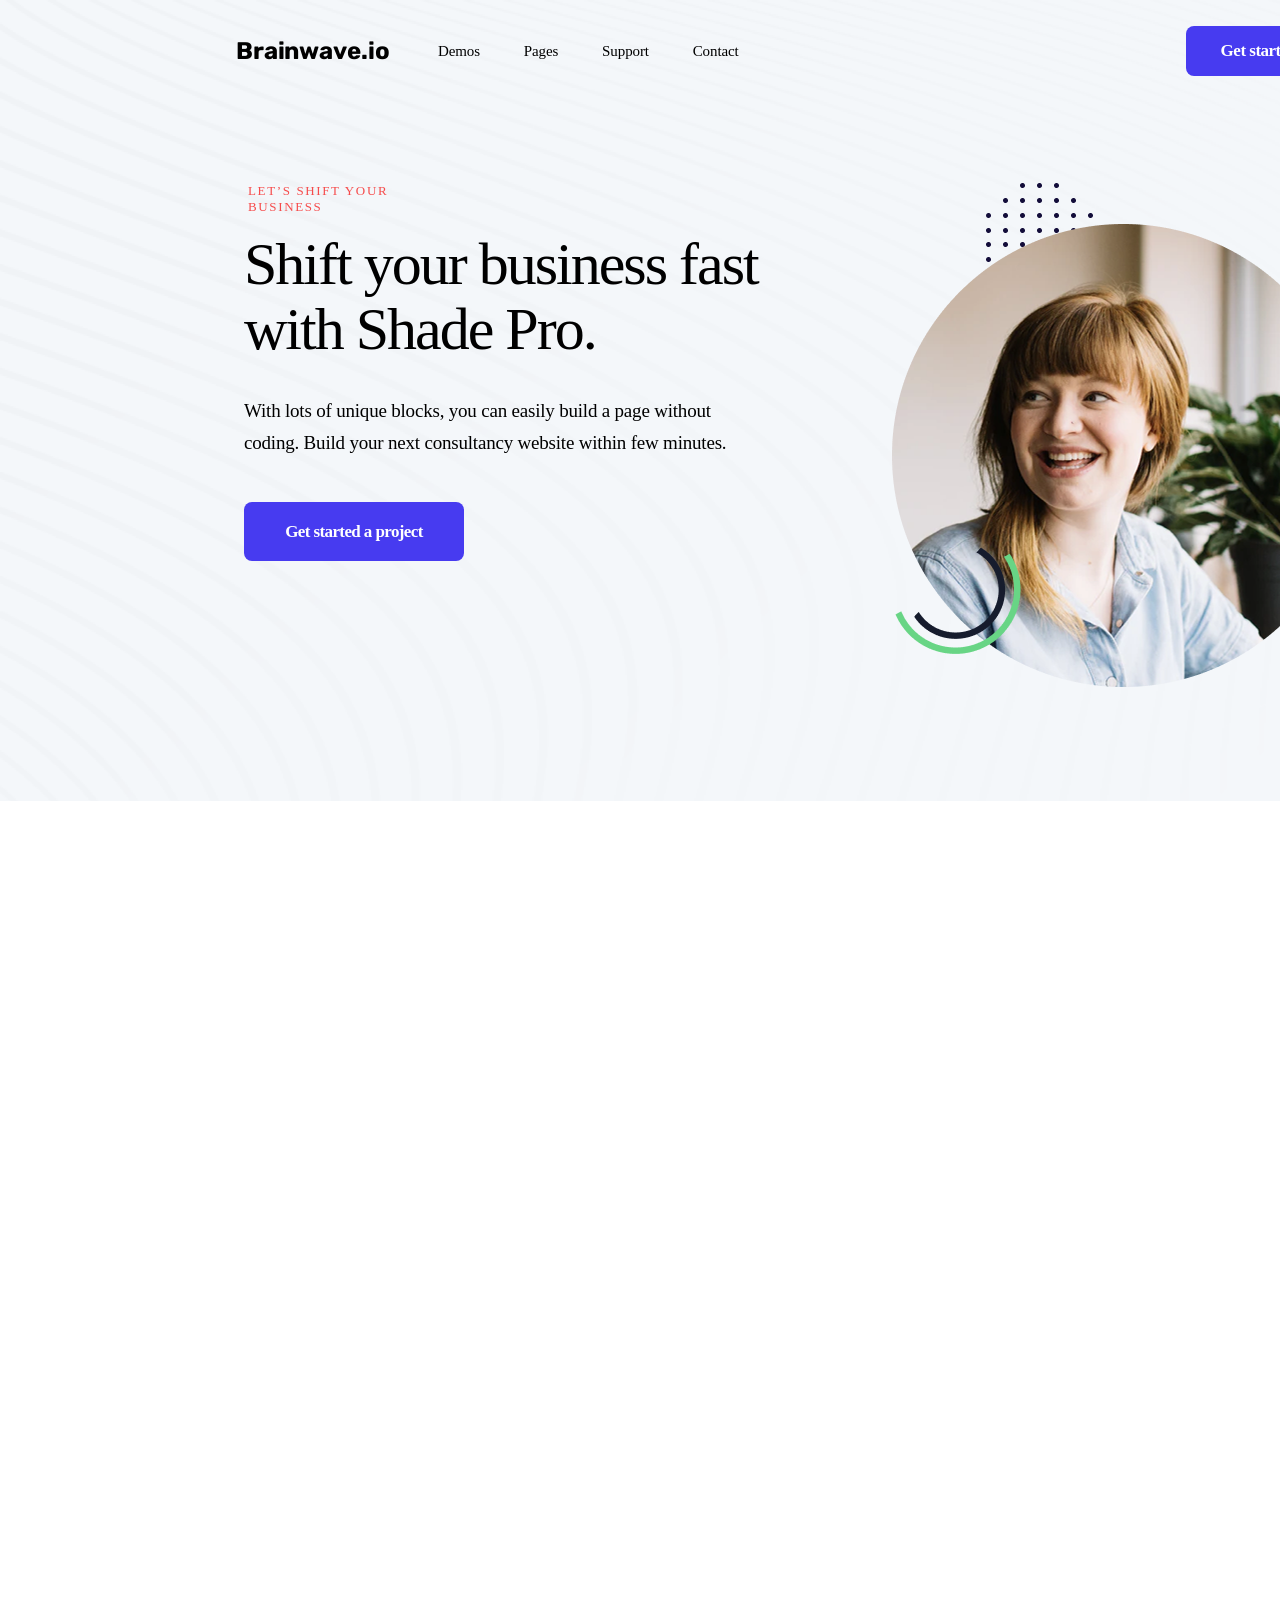
<file: index.html>
<!DOCTYPE html>
<html lang="en">
<head>
    <meta charset="UTF-8">
    <meta name="viewport" content="width=device-width, initial-scale=1.0">
    <link rel="stylesheet" href="style.css" />
    <link rel="preconnect" href="https://fonts.googleapis.com">
    <link rel="preconnect" href="https://fonts.gstatic.com" crossorigin>
    <link href="https://fonts.googleapis.com/css2?family=Rubik:wght@300;400;500;600;700;800;900&display=swap" rel="stylesheet">
    <link href="https://fonts.cdnfonts.com/css/gilroy-bold" rel="stylesheet">
    <title>Bai 11</title>
</head>
<body>
    <section class="body-background">
        <section class="first">
            
                <div class="header-box">
                    <div class="header-title-box">
                        <div class="header-content-title-box">
                            <span class="header-title-1">
                                Brainwave.io
                            </span>
                            <span class="header-title-2">
                                Demos&nbsp&nbsp&nbsp&nbsp&nbsp&nbsp&nbsp&nbsp&nbsp&nbsp&nbsp&nbspPages&nbsp&nbsp&nbsp&nbsp&nbsp&nbsp&nbsp&nbsp&nbsp&nbsp&nbsp&nbspSupport&nbsp&nbsp&nbsp&nbsp&nbsp&nbsp&nbsp&nbsp&nbsp&nbsp&nbsp&nbspContact
                            </span>
                        </div>
                        <button class="btn-header">
                        <span>Get started a project</span>
                    </button>
                    </div>
                </div>
                <div class="first-box">
                    <div class="first-content-box">
                            <div class="first-content-box">
                                <span class="first-content-red-title">Let’s shift your business</span>
                                <span class="first-content-title">Shift your business fast with Shade Pro.</span>
                                <span class="first-content">With lots of unique blocks, you can easily build a page without coding. Build your next consultancy website within few minutes.</span>
                                <button class="btn-first">
                                    <span>Get started a project</span>
                                </button>
                            </div>
                    </div>
                    <img src="img/first-img.png">
                </div>
        </section>
    </section>
</body>
</html>
</file>
<file: style.css>
* {
    margin: 0px;
    padding: 0px;
    box-sizing: border-box;
}
.body-background {
    max-width: 1600px;
    height: 7713px;
    background-color: #ffffff;
    display: grid;
    justify-content: center;
}
.img{
    width: auto;
    height: auto;
    display: flex;
    align-items: center;
    justify-content: center;
}
.first{
    padding: 16px 205px 136px 206px;
    display:grid;
    gap: 95px;
    max-width: 1600px;
    height: 801px;
    overflow: hidden;
    background-image: url("img/header-bg.png");
    background-repeat: no-repeat;
}
.header-box{
    display: flex;
    width: 1189px;
}
.header-title-box{
    width: 1189px;
    padding: 10px 0px 12px 30px;
    display:flex;
    justify-content: space-between;
    align-items: center;
}
.header-content-title-box{
    width: 100%;
    display:flex;
    gap:49px;
    align-items: center;
}
.header-title-1{
    font-family: "Rubik";
    font-weight: 700;
    font-size: 24px;
    letter-spacing: -0.13px;
    width: 153px;
}
.header-title-2{
    font-family: "Gilroy-Bold";
    font-size: 15px;
    line-height: 26px;
    letter-spacing: -0.1px;
}
.btn-header{
    width: 209px;
    height: 50px;
    border-radius: 8px;
    outline: none;
    border: none;
    background-color: #473BF0;
}
.btn-header span{
    font-family: "Gilroy-bold";
    font-weight: 700;
    font-size: 17px;
    letter-spacing: -0.5px;
    text-align: center;
    color:#ffffff;
    display: flex;
    width: 209px;
    justify-content: center;
}
.first-box{
    padding:0px 40px 0px 38px;
    display:flex;
    gap:107px;
    width: 1021px;
}
.first-content-box{
    width: 541px;
    height: 386px;
    display: grid;
    gap: 25px;
}
.first-content-red-title{
    color:#F64B4B;
    font-family: "Gilroy-Bold";
    font-size: 13px;
    letter-spacing: 1.63px;
    text-transform: uppercase;
    width: 206px;
    height: 16px;
    left: 4px;
    position: relative;
}
.first-content-title{
    font-family: "Gilroy-Bold";
    font-size: 60px;
    line-height: 65px;
    letter-spacing: -2px;
    height: 130px;
}
.first-content{
    font-family: "Gilroy-Regular";
    font-size: 19px;
    line-height: 32px;
    letter-spacing: -0.2px;
    width: 500px;
    padding-bottom: 10px;
}
.btn-first{
    width: 220px;
    height: 59px;
    border-radius: 8px;
    border: none;
    outline: none;
    background-color: #473BF0;
}
.btn-first span{
    font-family:"Gilroy-Bold";
    font-weight: 700;
    font-size: 17px;
    line-height: 32px;
    letter-spacing: -0.6px;
    text-align: center;
    color:#ffffff;
}
</file>
